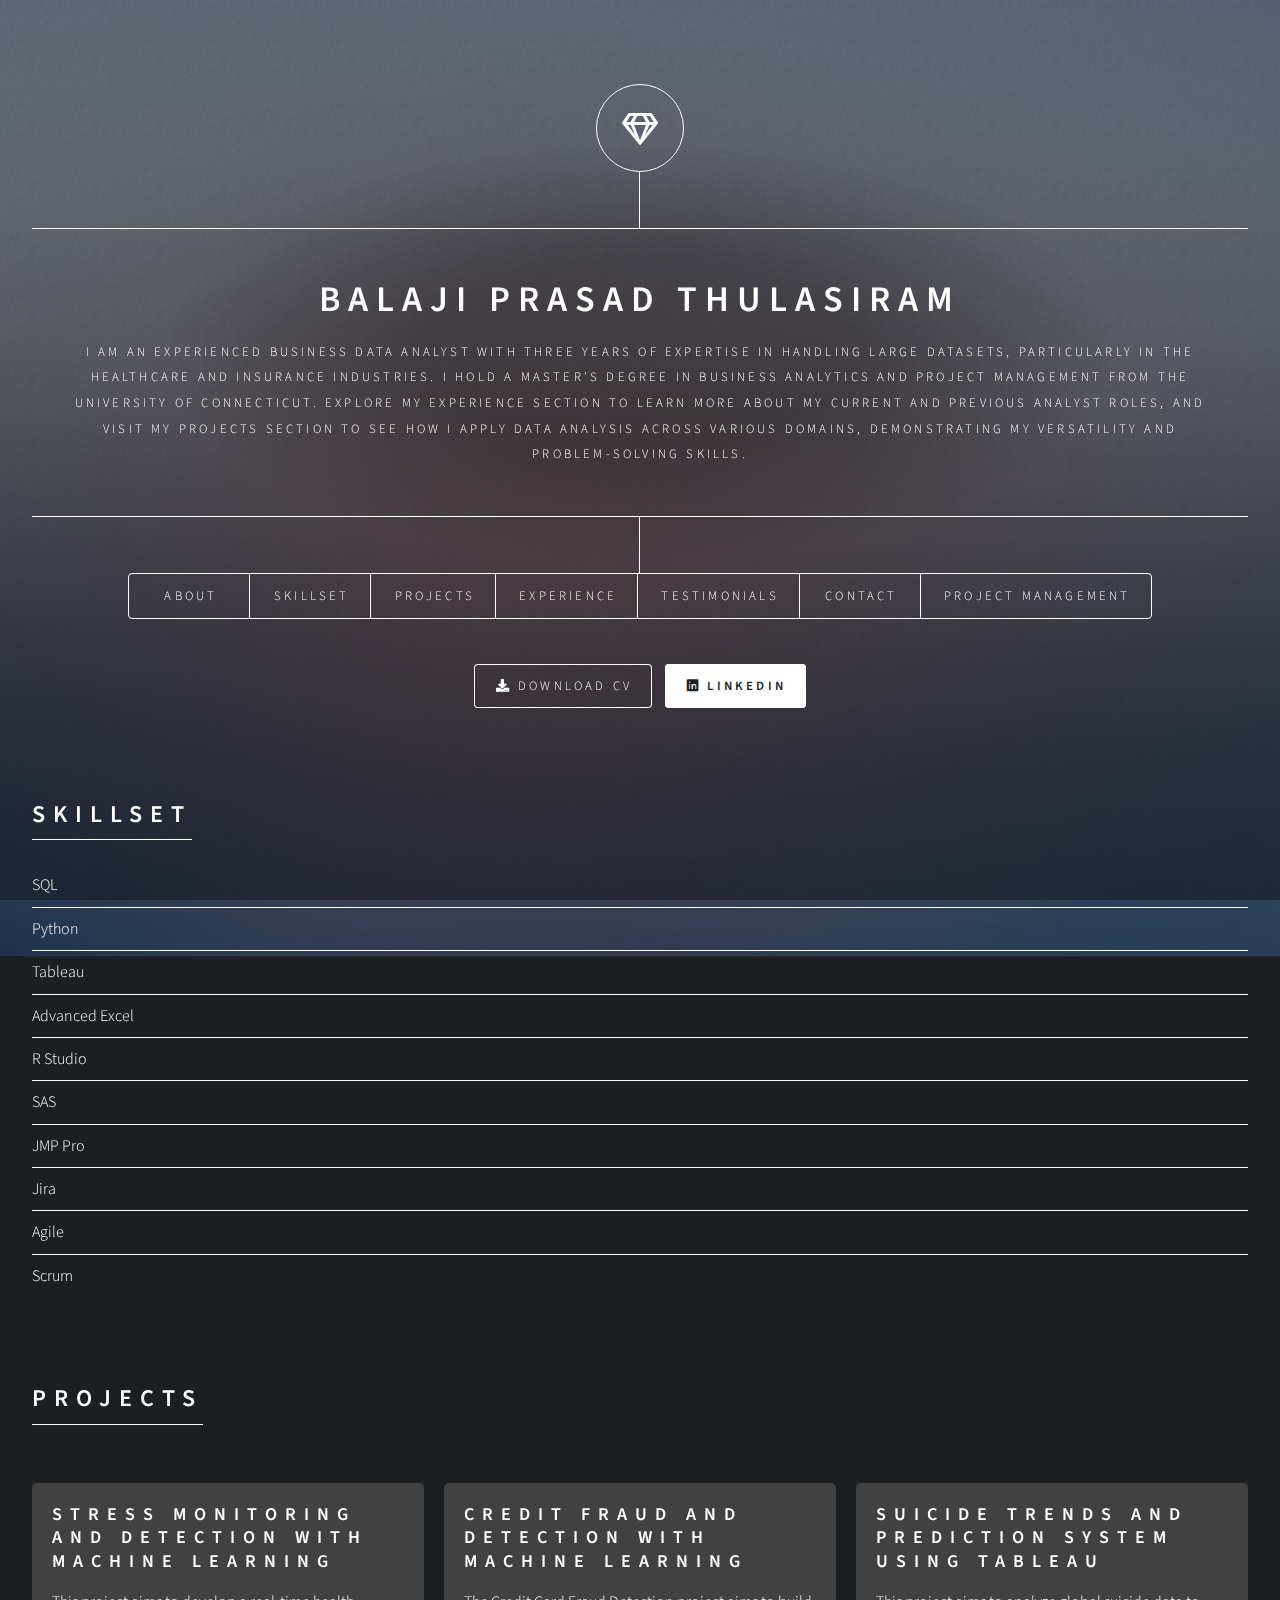
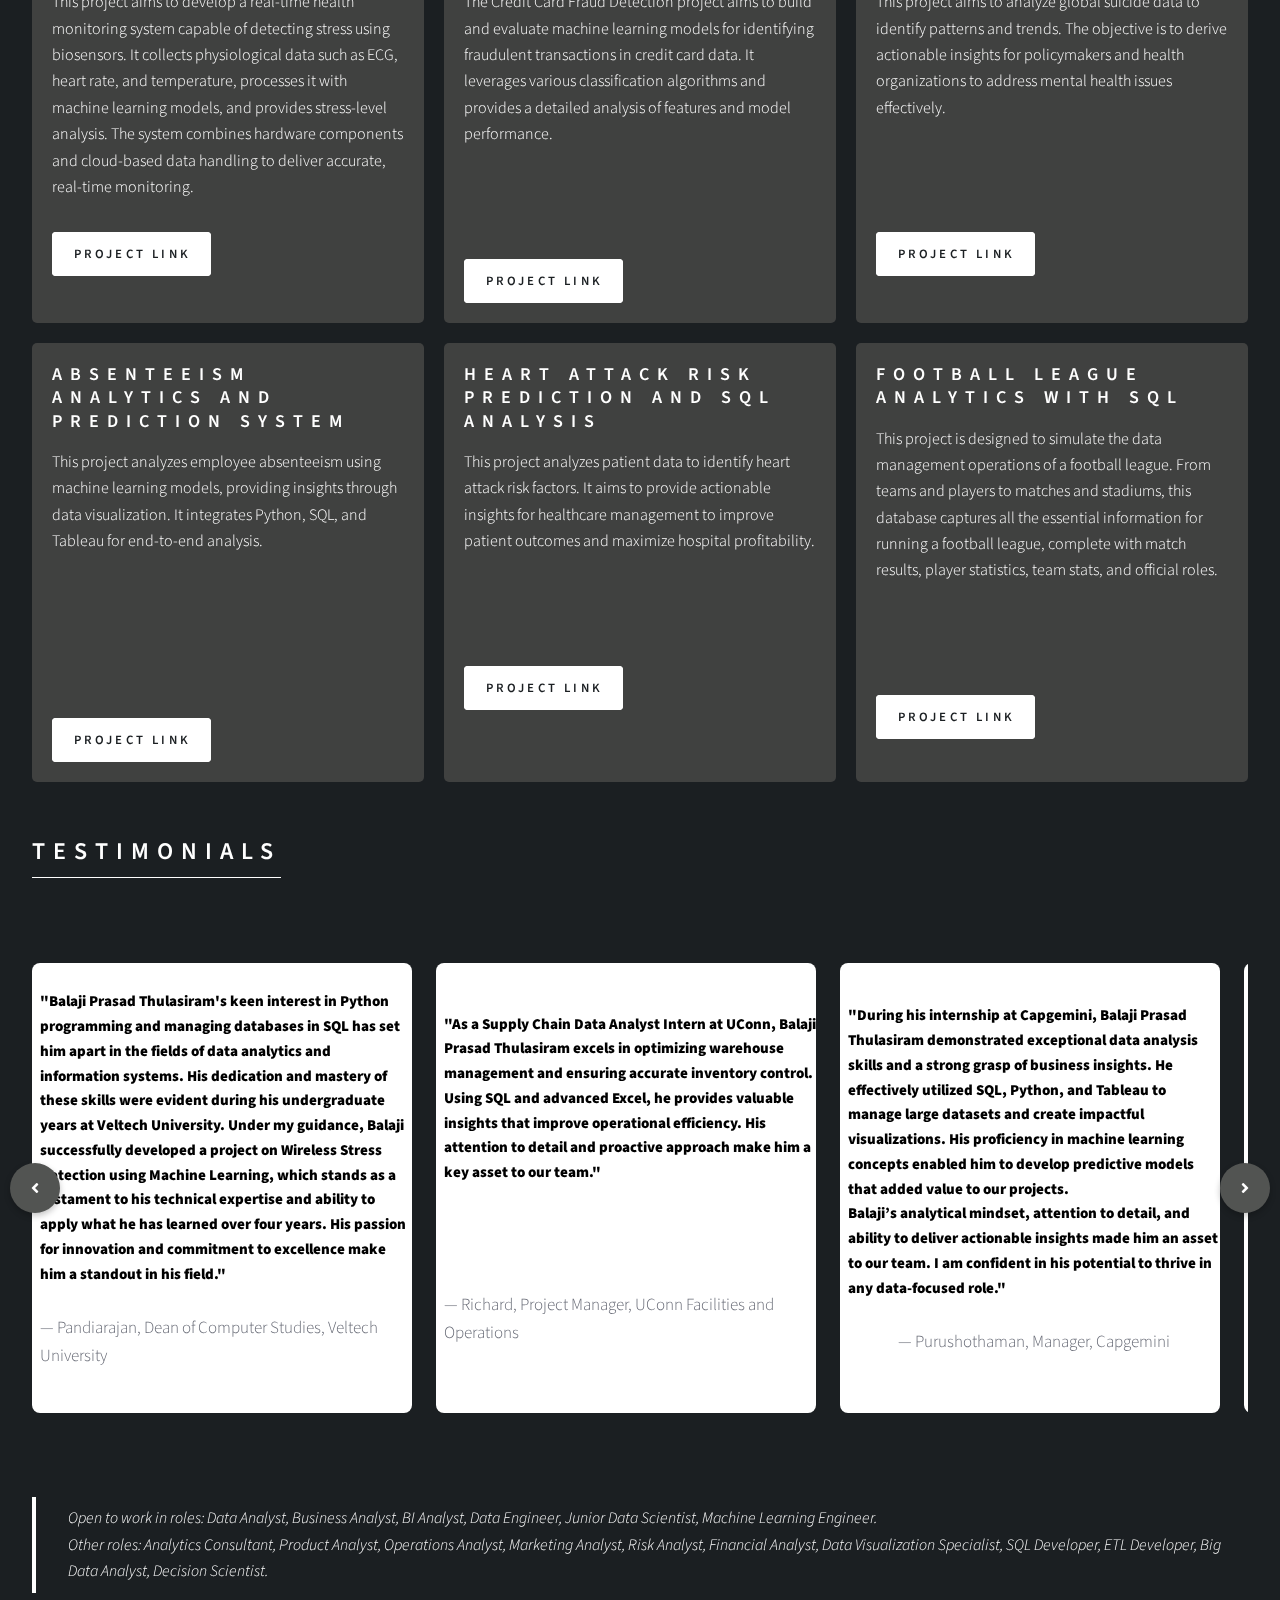
<file: index.html>
<!DOCTYPE HTML>
<html>
	<head>
		<title>Balaji's Portfolio</title>
		<meta charset="utf-8" />
		<meta name="viewport" content="width=device-width, initial-scale=1, user-scalable=no" />
		<link rel="stylesheet" href="assets/css/main.css" />
		<noscript><link rel="stylesheet" href="assets/css/noscript.css" /></noscript>
	</head>
	<body class="is-preload">

		<!-- Wrapper -->
			<div id="wrapper">

				<!-- Header -->
					<header id="header" style="margin-top: 36px">
						<div class="logo">
							<span class="icon fa-gem"></span>
						</div>
						<div class="content">
							<div class="inner">
								<h1>BALAJI PRASAD THULASIRAM</h1>
								<p>I am an experienced Business Data Analyst with three years of expertise in handling large datasets, particularly in the healthcare and insurance industries. I hold a Master’s degree in Business Analytics and Project Management from the University of Connecticut. Explore my experience section to learn more about my current and previous analyst roles, and visit my projects section to see how I apply data analysis across various domains, demonstrating my versatility and problem-solving skills.</p>
							</div>
						</div>
						<nav>
							<ul>
								<li><a href="#about">About</a></li>
								<li><a href="#skills">SkillSet</a></li>
								<li><a href="#projects">Projects</a></li>
								<li><a href="#experience">Experience</a></li>
								<li><a href="#test">Testimonials</a></li>
								<li><a href="#contact">Contact</a></li>
								<li><a href="#project">Project Management</a></li>
								<!-- <li><a href="#elements">Elements</a></li> -->
							</ul>
						</nav>
					</header>
					
					<div style=" margin-top: 45px "><a href="https://drive.google.com/file/d/1ej8H-9CSXWJ3MxRQ_sPvBMogo6DPfWIt/view?usp=sharing" class="button  icon solid fa-download" style="margin-right: 10px">Download CV</a>
					
					<a href="https://www.linkedin.com/in/balaji-prasad-043b89217/" class="button primary  solid icon brands fa-linkedin" >Linkedin</a></div>

				<!-- Main -->
					<div style="width: 100%; margin-top: 45px" id="main">
	
						<!-- Intro -->
<article id="about">
								<h2 class="major">About</h2>
								
            <img src=
"images/about.jpg"
                alt="Balaji Prasad" width="180px" height="250px">
        <p style="text-align: justify"> I am Balaji Prasad T, a Business Analytics and Project Management graduate student from the University of Connecticut. I am currently working on two exciting projects: the first involves creating an optimized stock portfolio using Modern Portfolio Theory (MPT) and Monte Carlo simulation, and the second is a capstone project in collaboration with PepsiCo, focusing on enhancing their R&D operations through advanced analytics.
 <br><br>In addition to my technical expertise, I am an accomplished writer, having worked with leading film directors in the Indian film industry on major screenplay projects.
        </p></article>

						
							<article id="experience">
								<h2 class="major">Experience</h2>
								<p><b>Supply Chain Data Analyst Intern<br>
UConn (Client: Mattern), Storrs, Connecticut | May 2024 – Present</b><br>
In this role, I oversaw the management and optimization of large-scale renovation datasets containing over half a million records. Using SQL, I implemented rigorous data cleaning and normalization techniques to enhance data reliability and consistency. I spearheaded cost optimization initiatives, resulting in a 10% reduction in project expenditures by refining procurement and inventory processes. Additionally, I automated ETL workflows, reducing manual effort by 40%, and designed dynamic Tableau dashboards to provide actionable insights on supplier performance, improving operational efficiency.
 <br><br>
<b>Business Analyst Consultant<br>
Apollo Healthcare,Hyderabad,India | March 2021 – July 2023</b><br>
At Apollo Healthcare, I optimized SQL queries to analyze patient admissions, treatment outcomes, and insurance claims, enabling data-driven decision-making. I worked on EHR integration while ensuring FHIR, HL7, and HIPAA compliance and developed claims analytics strategies to streamline reimbursements. Using Power BI, I built dashboards for real-time insights into patient flow and ER operations, improving efficiency. Additionally, I applied machine learning in Python to predict chronic disease risks, supporting preventive care. Working in an Agile environment, I enhanced data pipelines and visualization tools, driving continuous improvements in healthcare analytics.
</p>
							</article>

						<!-- Contact -->
							<article id="contact">
								<h2 class="major">Contact</h2>
								<p><b>Name:</b><br>Balaji Prasad Thulasiram<br><br><b>Phone Number:</b><br>+1 9597594899<br><br><b>Email:</b><br>balajiprasadthulasiram@gmail.com<br><br><b>Work-email:</b><br>Balaji_prasad.thulasiram@uconn.edu</p>
								<ul class="icons">
									<li><a href="https://github.com/BalajiPrasadThulasiram" class="icon brands fa-github"><span class="label">GitHub</span></a></li>
									<li><a href="https://www.linkedin.com/in/balaji-prasad-043b89217/" class="icon brands fa-linkedin"><span class="label">Linkedin</span></a></li>
								</ul>
							</article>


					          <article id="project">
								<h2 class="major">Project Management</h2>
							  <h3>Certifications</h3>
								<p>Agile Project Management Certification</p>
								<a href="https://www.credly.com/badges/42cd06cf-3bc7-402c-91b2-eb85fdd2a6d0/public_url" class="button primary solid " style="margin-right: 10px">Certificate Link</a><br><br>
							  <p>GenAI Overview for Project Managers Certification</p>
								<a href="https://www.credly.com/badges/d20e855a-df13-4101-88d0-182aa2e728bb/public_url" class="button primary solid " style="margin-right: 10px">Certificate Link</a><br><br>
							  <p>Predictive Project Management Certification</p>
								<a href="https://www.credly.com/badges/c8c8538b-29f4-4d63-bda6-ebf126f9e2bb/public_url" class="button primary solid " style="margin-right: 10px">Certificate Link</a><br><br>
							  <p>Professional Jira Certification</p>
								<a href="https://drive.google.com/file/d/1VU7SjO7fma_jBQvJUBPaiB3dRv9sXyrp/view?usp=sharing" class="button primary solid " style="margin-right: 10px">Certificate Link</a><br><br>
							</article>

						<!-- Elements -->
							<article id="elements">
								<h2 class="major">Elements</h2>

								<section>
									<h3 class="major">Text</h3>
									<p>This is <b>bold</b> and this is <strong>strong</strong>. This is <i>italic</i> and this is <em>emphasized</em>.
									This is <sup>superscript</sup> text and this is <sub>subscript</sub> text.
									This is <u>underlined</u> and this is code: <code>for (;;) { ... }</code>. Finally, <a href="#">this is a link</a>.</p>
									<hr />
									<h2>Heading Level 2</h2>
									<h3>Heading Level 3</h3>
									<h4>Heading Level 4</h4>
									<h5>Heading Level 5</h5>
									<h6>Heading Level 6</h6>
									<hr />
									<h4>Blockquote</h4>
									<blockquote>Fringilla nisl. Donec accumsan interdum nisi, quis tincidunt felis sagittis eget tempus euismod. Vestibulum ante ipsum primis in faucibus vestibulum. Blandit adipiscing eu felis iaculis volutpat ac adipiscing accumsan faucibus. Vestibulum ante ipsum primis in faucibus lorem ipsum dolor sit amet nullam adipiscing eu felis.</blockquote>
									<h4>Preformatted</h4>
									<pre><code>i = 0;

while (!deck.isInOrder()) {
    print 'Iteration ' + i;
    deck.shuffle();
    i++;
}

print 'It took ' + i + ' iterations to sort the deck.';</code></pre>
								</section>

								<section>
									<h3 class="major">Lists</h3>

									<h4>Unordered</h4>
									<ul>
										<li>Dolor pulvinar etiam.</li>
										<li>Sagittis adipiscing.</li>
										<li>Felis enim feugiat.</li>
									</ul>

									<h4>Alternate</h4>
									<ul class="alt">
										<li>Dolor pulvinar etiam.</li>
										<li>Sagittis adipiscing.</li>
										<li>Felis enim feugiat.</li>
									</ul>

									<h4>Ordered</h4>
									<ol>
										<li>Dolor pulvinar etiam.</li>
										<li>Etiam vel felis viverra.</li>
										<li>Felis enim feugiat.</li>
										<li>Dolor pulvinar etiam.</li>
										<li>Etiam vel felis lorem.</li>
										<li>Felis enim et feugiat.</li>
									</ol>
									<h4>Icons</h4>
									<ul class="icons">
										<li><a href="#" class="icon brands fa-twitter"><span class="label">Twitter</span></a></li>
										<li><a href="#" class="icon brands fa-facebook-f"><span class="label">Facebook</span></a></li>
										<li><a href="#" class="icon brands fa-instagram"><span class="label">Instagram</span></a></li>
										<li><a href="#" class="icon brands fa-github"><span class="label">Github</span></a></li>
									</ul>

									<h4>Actions</h4>
									<ul class="actions">
										<li><a href="#" class="button primary">Default</a></li>
										<li><a href="#" class="button">Default</a></li>
									</ul>
									<ul class="actions stacked">
										<li><a href="#" class="button primary">Default</a></li>
										<li><a href="#" class="button">Default</a></li>
									</ul>
								</section>

								<section>
									<h3 class="major">Table</h3>
									<h4>Default</h4>
									<div class="table-wrapper">
										<table>
											<thead>
												<tr>
													<th>Name</th>
													<th>Description</th>
													<th>Price</th>
												</tr>
											</thead>
											<tbody>
												<tr>
													<td>Item One</td>
													<td>Ante turpis integer aliquet porttitor.</td>
													<td>29.99</td>
												</tr>
												<tr>
													<td>Item Two</td>
													<td>Vis ac commodo adipiscing arcu aliquet.</td>
													<td>19.99</td>
												</tr>
												<tr>
													<td>Item Three</td>
													<td> Morbi faucibus arcu accumsan lorem.</td>
													<td>29.99</td>
												</tr>
												<tr>
													<td>Item Four</td>
													<td>Vitae integer tempus condimentum.</td>
													<td>19.99</td>
												</tr>
												<tr>
													<td>Item Five</td>
													<td>Ante turpis integer aliquet porttitor.</td>
													<td>29.99</td>
												</tr>
											</tbody>
											<tfoot>
												<tr>
													<td colspan="2"></td>
													<td>100.00</td>
												</tr>
											</tfoot>
										</table>
									</div>

									<h4>Alternate</h4>
									<div class="table-wrapper">
										<table class="alt">
											<thead>
												<tr>
													<th>Name</th>
													<th>Description</th>
													<th>Price</th>
												</tr>
											</thead>
											<tbody>
												<tr>
													<td>Item One</td>
													<td>Ante turpis integer aliquet porttitor.</td>
													<td>29.99</td>
												</tr>
												<tr>
													<td>Item Two</td>
													<td>Vis ac commodo adipiscing arcu aliquet.</td>
													<td>19.99</td>
												</tr>
												<tr>
													<td>Item Three</td>
													<td> Morbi faucibus arcu accumsan lorem.</td>
													<td>29.99</td>
												</tr>
												<tr>
													<td>Item Four</td>
													<td>Vitae integer tempus condimentum.</td>
													<td>19.99</td>
												</tr>
												<tr>
													<td>Item Five</td>
													<td>Ante turpis integer aliquet porttitor.</td>
													<td>29.99</td>
												</tr>
											</tbody>
											<tfoot>
												<tr>
													<td colspan="2"></td>
													<td>100.00</td>
												</tr>
											</tfoot>
										</table>
									</div>
								</section>

								<section>
									<h3 class="major">Buttons</h3>
									<ul class="actions">
										<li><a href="#" class="button primary">Primary</a></li>
										<li><a href="#" class="button">Default</a></li>
									</ul>
									<ul class="actions">
										<li><a href="#" class="button">Default</a></li>
										<li><a href="#" class="button small">Small</a></li>
									</ul>
									<ul class="actions">
										<li><a href="#" class="button primary icon solid fa-download">Icon</a></li>
										<li><a href="#" class="button icon solid fa-download">Icon</a></li>
									</ul>
									<ul class="actions">
										<li><span class="button primary disabled">Disabled</span></li>
										<li><span class="button disabled">Disabled</span></li>
									</ul>
								</section>

								<section>
									<h3 class="major">Form</h3>
									<form method="post" action="#">
										<div class="fields">
											<div class="field half">
												<label for="demo-name">Name</label>
												<input type="text" name="demo-name" id="demo-name" value="" placeholder="Jane Doe" />
											</div>
											<div class="field half">
												<label for="demo-email">Email</label>
												<input type="email" name="demo-email" id="demo-email" value="" placeholder="jane@untitled.tld" />
											</div>
											<div class="field">
												<label for="demo-category">Category</label>
												<select name="demo-category" id="demo-category">
													<option value="">-</option>
													<option value="1">Manufacturing</option>
													<option value="1">Shipping</option>
													<option value="1">Administration</option>
													<option value="1">Human Resources</option>
												</select>
											</div>
											<div class="field half">
												<input type="radio" id="demo-priority-low" name="demo-priority" checked>
												<label for="demo-priority-low">Low</label>
											</div>
											<div class="field half">
												<input type="radio" id="demo-priority-high" name="demo-priority">
												<label for="demo-priority-high">High</label>
											</div>
											<div class="field half">
												<input type="checkbox" id="demo-copy" name="demo-copy">
												<label for="demo-copy">Email me a copy</label>
											</div>
											<div class="field half">
												<input type="checkbox" id="demo-human" name="demo-human" checked>
												<label for="demo-human">Not a robot</label>
											</div>
											<div class="field">
												<label for="demo-message">Message</label>
												<textarea name="demo-message" id="demo-message" placeholder="Enter your message" rows="6"></textarea>
											</div>
										</div>
										<ul class="actions">
											<li><input type="submit" value="Send Message" class="primary" /></li>
											<li><input type="reset" value="Reset" /></li>
										</ul>
									</form>
								</section>

							</article>

					</div>
					<div style="margin-top: 90px">
							<article id="skills">
								<h2 class="major">SkillSet</h2>
									<ul class="alt">
										<li>SQL</li>
										<li>Python</li>
										<li>Tableau</li>
										<li>Advanced Excel</li>
										<li>R Studio</li>
										<li>SAS</li>
										<li>JMP Pro</li>
										<li>Jira</li>
										<li>Agile</li>
										<li>Scrum</li>
									</ul>
								
							</article><br><br>
							<article id="projects">
								<h2 class="major">Projects</h2><br>
							<div class="car-container">
								<div class="car">
									<h1 style="font-size: 18px;">Stress monitoring and Detection with Machine Learning</h1>
									<p>
										This project aims to develop a real-time health monitoring system capable of detecting stress using biosensors. It collects physiological data such as ECG, heart rate, and temperature, processes it with machine learning models, and provides stress-level analysis. The system combines hardware components and cloud-based data handling to deliver accurate, real-time monitoring.
									</p>
									<a href="https://github.com/BalajiPrasadThulasiram/-Wireless-Stress-Detection-and-Health-Monitoring-Using-Python-and-Machine-learing" class="button primary solid " style="margin-right: 10px">Project Link</a>
								</div>
								<div class="car">
									<h1 style="font-size: 18px;">Credit Fraud and Detection with Machine Learning</h1>
									<p>
										The Credit Card Fraud Detection project aims to build and evaluate machine learning models for identifying fraudulent transactions in credit card data. It leverages various classification algorithms and provides a detailed analysis of features and model performance.
 
									</p><br><br><br>
									<a href="https://github.com/BalajiPrasadThulasiram/-Credit-Card-Fraud-Detection-and-Analysis-Using-Machine-Learning" class="button primary solid " style="margin-right: 10px;">Project Link</a>
								</div>
								<div class="car">
									<h1 style="font-size: 18px;">Suicide Trends and Prediction System using Tableau</h1>
									<p>
										This project aims to analyze global suicide data to identify patterns and trends. The objective is to derive actionable insights for policymakers and health organizations to address mental health issues effectively.
									</p><br><br><br>
									<a href="https://github.com/BalajiPrasadThulasiram/-Suicide-Rate-Analysis-and-Prediction-Using-Tableau" class="button primary solid" style="margin-right: 10px">Project Link</a>
								</div>
								<div class="car">
									<h1 style="font-size: 18px;">Absenteeism Analytics and Prediction System</h1>
									<p>
										This project analyzes employee absenteeism using machine learning models, providing insights through data visualization. It integrates Python, SQL, and Tableau for end-to-end analysis.
									</p><br><br><br><br><br>
									<a href="https://github.com/BalajiPrasadThulasiram/Absenteeism-Analysis-and-Prediction-Using-Machine-Learning" class="button primary solid " style="margin-right: 10px">Project Link</a>
								</div>
								<div class="car">
									<h1 style="font-size: 18px;">Heart Attack Risk Prediction and SQL Analysis</h1>
									<p>
										This project analyzes patient data to identify heart attack risk factors. It aims to provide actionable insights for healthcare management to improve patient outcomes and maximize hospital profitability.
									</p><br><br><br>
									<a href="https://github.com/BalajiPrasadThulasiram/-Heart-Attack-Risk-Analysis-and-Prediction-Using-SQL-and-Python-" class="button primary solid " style="margin-right: 10px">Project Link</a>
								</div>
								<div class="car">
									<h1 style="font-size: 18px;">Football League Analytics with SQL</h1>
									<p>
										This project is designed to simulate the data management operations of a football league. From teams and players to matches and stadiums, this database captures all the essential information for running a football league, complete with match results, player statistics, team stats, and official roles.
 
									</p><br><br><br>
									<a href="https://github.com/BalajiPrasadThulasiram/Football-League-management" class="button primary solid " style="margin-right: 10px">Project Link</a>
								</div>
							</div></article><br><br>
							<article id="test">
								<h2 class="major">Testimonials</h2><br><br>
								<div class="wrapper" >
									<i id="left" class="fa-solid  fas fa-angle-left"></i>
									<ul class="carousel">
										<li class="card">
											<span style="font-size: 15px; color: black; font-weight: 900;">"Balaji Prasad Thulasiram's keen interest in Python programming and managing databases in SQL has set him apart in the fields of data analytics and information systems. His dedication and mastery of these skills were evident during his undergraduate years at Veltech University. Under my guidance, Balaji successfully developed a project on Wireless Stress Detection using Machine Learning, which stands as a testament to his technical expertise and ability to apply what he has learned over four years. His passion for innovation and commitment to excellence make him a standout in his field."</span>
											<br><span style="font-size: 17px;">— Pandiarajan, Dean of Computer Studies, Veltech University</span>
										</li>
										<li class="card">
											<span style="font-size: 15px; color: black; font-weight: 900;">"As a Supply Chain Data Analyst Intern at UConn, Balaji Prasad Thulasiram excels in optimizing warehouse management and ensuring accurate inventory control. Using SQL and advanced Excel, he provides valuable insights that improve operational efficiency. His attention to detail and proactive approach make him a key asset to our team."</span>
											<br><br><br><br><span style="font-size: 17px;">— Richard, Project Manager, UConn Facilities and Operations</span>
										</li>
										<li class="card">
											<span style="font-size: 15px; color: black; font-weight: 900;">"During his internship at Capgemini, Balaji Prasad Thulasiram demonstrated exceptional data analysis skills and a strong grasp of business insights. He effectively utilized SQL, Python, and Tableau to manage large datasets and create impactful visualizations. His proficiency in machine learning concepts enabled him to develop predictive models that added value to our projects.
 
												<br>Balaji’s analytical mindset, attention to detail, and ability to deliver actionable insights made him an asset to our team. I am confident in his potential to thrive in any data-focused role."</span>
											<br><span style="font-size: 17px;">— Purushothaman, Manager, Capgemini</span>
										</li>
										<li class="card">
											<span style="font-size: 15px; color: black; font-weight: 900;">"I had the opportunity to collaborate with Balaji Prasad Thulasiram on his Absenteeism Analytics and Prediction project, and I was thoroughly impressed by his skills and work ethic. He has a solid grasp of SQL, Python, and machine learning, which he used to build predictive models that offered meaningful insights into absenteeism patterns.
 
												<br>Balaji is a dedicated and proactive team player who consistently delivers high-quality work. It was a pleasure working with him, and I’m confident he will excel in any data-focused role."</span>

											<br><span style="font-size: 17px;">— Akshay Raj Pallerla, Senior Data Engineer, TikTok</span>
										</li>
										<li class="card">
											<span style="font-size: 15px; color: black; font-weight: 900;">"I worked with Balaji Prasad Thulasiram on a freelance project for my research on insurance crimes in the USA. He delivered an excellent data cleaning and wrangling solution using SQL and ETL tools, which greatly enhanced the quality of my data. His technical expertise, professionalism, and timely delivery were impressive."</span>
											<br><br><br><br><span style="font-size: 17px;">— Infant Prashanth Raj, Big Data Engineer, Travelers</span>
										</li>
									</ul>
									<i id="right" class="fa-solid fas fa-angle-right"></i>
								</div>
							
								
							</article><br><br>

							<blockquote>Open to work in roles: Data Analyst, Business Analyst, BI Analyst, Data Engineer, Junior Data Scientist, Machine Learning Engineer.
								<br>Other roles: Analytics Consultant, Product Analyst, Operations Analyst, Marketing Analyst, Risk Analyst, Financial Analyst, Data Visualization Specialist, SQL Developer, ETL Developer, Big Data Analyst, Decision Scientist.</blockquote>
     </div>
	 
	 
	 
			</div>
			

		<!-- BG -->
			<div id="bg"></div>

		<!-- Scripts -->
			<script src="assets/js/jquery.min.js"></script>
			<script src="assets/js/browser.min.js"></script>
			<script src="assets/js/breakpoints.min.js"></script>
			<script src="assets/js/util.js"></script>
			<script src="assets/js/main.js"></script>

	</body>
</html>
</file>
<file: assets/css/noscript.css>
/*
	Dimension by HTML5 UP
	html5up.net | @ajlkn
	Free for personal and commercial use under the CCA 3.0 license (html5up.net/license)
*/

/* BG */

	body.is-preload #bg:before {
		background-color: transparent;
	}

/* Header */

	body.is-preload #header {
		-moz-filter: none;
		-webkit-filter: none;
		-ms-filter: none;
		filter: none;
	}

		body.is-preload #header > * {
			opacity: 1;
		}

		body.is-preload #header .content .inner {
			max-height: none;
			padding: 3rem 2rem;
			opacity: 1;
		}

/* Main */

	#main article {
		opacity: 1;
		margin: 4rem 0 0 0;
	}
</file>
<file: assets/css/main.css>
@import url(fontawesome-all.min.css);
@import url("https://fonts.googleapis.com/css?family=Source+Sans+Pro:300italic,600italic,300,600");

/*
	Dimension by HTML5 UP
	html5up.net | @ajlkn
	Free for personal and commercial use under the CCA 3.0 license (html5up.net/license)
*/

html, body, div, span, applet, object,
iframe, h1, h2, h3, h4, h5, h6, p, blockquote,
pre, a, abbr, acronym, address, big, cite,
code, del, dfn, em, img, ins, kbd, q, s, samp,
small, strike, strong, sub, sup, tt, var, b,
u, i, center, dl, dt, dd, ol, ul, li, fieldset,
form, label, legend, table, caption, tbody,
tfoot, thead, tr, th, td, article, aside,
canvas, details, embed, figure, figcaption,
footer, header, hgroup, menu, nav, output, ruby,
section, summary, time, mark, audio, video {
	margin: 0;
	padding: 0;
	border: 0;
	font-size: 100%;
	font: inherit;
	vertical-align: baseline;}

article, aside, details, figcaption, figure,
footer, header, hgroup, menu, nav, section {
	display: block;}

body {
	line-height: 1;
}

ol, ul {
	list-style: none;
}

blockquote, q {
	quotes: none;
}

	blockquote:before, blockquote:after, q:before, q:after {
		content: '';
		content: none;
	}

table {
	border-collapse: collapse;
	border-spacing: 0;
}

body {
	-webkit-text-size-adjust: none;
}

mark {
	background-color: transparent;
	color: inherit;
}

input::-moz-focus-inner {
	border: 0;
	padding: 0;
}

input, select, textarea {
	-moz-appearance: none;
	-webkit-appearance: none;
	-ms-appearance: none;
	appearance: none;
}

/* Basic */

	@-ms-viewport {
		width: device-width;
	}

	@media screen and (max-width: 480px) {

		html, body {
			min-width: 320px;
		}

	}

	html {
		box-sizing: border-box;
	}

	*, *:before, *:after {
		box-sizing: inherit;
	}

	body {
		background: #1b1f22;
	}

		body.is-preload *, body.is-preload *:before, body.is-preload *:after {
			-moz-animation: none !important;
			-webkit-animation: none !important;
			-ms-animation: none !important;
			animation: none !important;
			-moz-transition: none !important;
			-webkit-transition: none !important;
			-ms-transition: none !important;
			transition: none !important;
		}

/* Type */

	html {
		font-size: 16pt;
	}

		@media screen and (max-width: 1680px) {

			html {
				font-size: 12pt;
			}

		}

		@media screen and (max-width: 736px) {

			html {
				font-size: 11pt;
			}

		}

		@media screen and (max-width: 360px) {

			html {
				font-size: 10pt;
			}

		}

	body, input, select, textarea {
		color: #ffffff;
		font-family: "Source Sans Pro", sans-serif;
		font-weight: 300;
		font-size: 1rem;
		line-height: 1.65;
	}

	a {
		-moz-transition: color 0.2s ease-in-out, background-color 0.2s ease-in-out, border-bottom-color 0.2s ease-in-out;
		-webkit-transition: color 0.2s ease-in-out, background-color 0.2s ease-in-out, border-bottom-color 0.2s ease-in-out;
		-ms-transition: color 0.2s ease-in-out, background-color 0.2s ease-in-out, border-bottom-color 0.2s ease-in-out;
		transition: color 0.2s ease-in-out, background-color 0.2s ease-in-out, border-bottom-color 0.2s ease-in-out;
		border-bottom: dotted 1px rgba(255, 255, 255, 0.5);
		text-decoration: none;
		color: inherit;
	}

		a:hover {
			border-bottom-color: transparent;
		}

	strong, b {
		color: #ffffff;
		font-weight: 600;
	}

	em, i {
		font-style: italic;
	}

	p {
		margin: 0 0 2rem 0;
	}

	h1, h2, h3, h4, h5, h6 {
		color: #ffffff;
		font-weight: 600;
		line-height: 1.5;
		margin: 0 0 1rem 0;
		text-transform: uppercase;
		letter-spacing: 0.2rem;
	}

		h1 a, h2 a, h3 a, h4 a, h5 a, h6 a {
			color: inherit;
			text-decoration: none;
		}

		h1.major, h2.major, h3.major, h4.major, h5.major, h6.major {
			border-bottom: solid 1px #ffffff;
			width: -moz-max-content;
			width: -webkit-max-content;
			width: -ms-max-content;
			width: max-content;
			padding-bottom: 0.5rem;
			margin: 0 0 2rem 0;
		}

	h1 {
		font-size: 2.25rem;
		line-height: 1.3;
		letter-spacing: 0.5rem;
	}

	h2 {
		font-size: 1.5rem;
		line-height: 1.4;
		letter-spacing: 0.5rem;
	}

	h3 {
		font-size: 1rem;
	}

	h4 {
		font-size: 0.8rem;
	}

	h5 {
		font-size: 0.7rem;
	}

	h6 {
		font-size: 0.6rem;
	}

	@media screen and (max-width: 736px) {

		h1 {
			font-size: 1.75rem;
			line-height: 1.4;
		}

		h2 {
			font-size: 1.25em;
			line-height: 1.5;
		}

	}

	sub {
		font-size: 0.8rem;
		position: relative;
		top: 0.5rem;
	}

	sup {
		font-size: 0.8rem;
		position: relative;
		top: -0.5rem;
	}

	blockquote {
		border-left: solid 4px #ffffff;
		font-style: italic;
		margin: 0 0 2rem 0;
		padding: 0.5rem 0 0.5rem 2rem;
	}

	code {
		background: rgba(255, 255, 255, 0.075);
		border-radius: 4px;
		font-family: "Courier New", monospace;
		font-size: 0.9rem;
		margin: 0 0.25rem;
		padding: 0.25rem 0.65rem;
	}

	pre {
		-webkit-overflow-scrolling: touch;
		font-family: "Courier New", monospace;
		font-size: 0.9rem;
		margin: 0 0 2rem 0;
	}

		pre code {
			display: block;
			line-height: 1.75;
			padding: 1rem 1.5rem;
			overflow-x: auto;
		}

	hr {
		border: 0;
		border-bottom: solid 1px #ffffff;
		margin: 2.75rem 0;
	}

	.align-left {
		text-align: left;
	}

	.align-center {
		text-align: center;
	}

	.align-right {
		text-align: right;
	}

/* Form */

	form {
		margin: 0 0 2rem 0;
	}

		form > :last-child {
			margin-bottom: 0;
		}

		form > .fields {
			display: -moz-flex;
			display: -webkit-flex;
			display: -ms-flex;
			display: flex;
			-moz-flex-wrap: wrap;
			-webkit-flex-wrap: wrap;
			-ms-flex-wrap: wrap;
			flex-wrap: wrap;
			width: calc(100% + 3rem);
			margin: -1.5rem 0 2rem -1.5rem;
		}

			form > .fields > .field {
				-moz-flex-grow: 0;
				-webkit-flex-grow: 0;
				-ms-flex-grow: 0;
				flex-grow: 0;
				-moz-flex-shrink: 0;
				-webkit-flex-shrink: 0;
				-ms-flex-shrink: 0;
				flex-shrink: 0;
				padding: 1.5rem 0 0 1.5rem;
				width: calc(100% - 1.5rem);
			}

				form > .fields > .field.half {
					width: calc(50% - 0.75rem);
				}

				form > .fields > .field.third {
					width: calc(100%/3 - 0.5rem);
				}

				form > .fields > .field.quarter {
					width: calc(25% - 0.375rem);
				}

		@media screen and (max-width: 480px) {

			form > .fields {
				width: calc(100% + 3rem);
				margin: -1.5rem 0 2rem -1.5rem;
			}

				form > .fields > .field {
					padding: 1.5rem 0 0 1.5rem;
					width: calc(100% - 1.5rem);
				}

					form > .fields > .field.half {
						width: calc(100% - 1.5rem);
					}

					form > .fields > .field.third {
						width: calc(100% - 1.5rem);
					}

					form > .fields > .field.quarter {
						width: calc(100% - 1.5rem);
					}

		}

	label {
		color: #ffffff;
		display: block;
		font-size: 0.8rem;
		font-weight: 300;
		letter-spacing: 0.2rem;
		line-height: 1.5;
		margin: 0 0 1rem 0;
		text-transform: uppercase;
	}

	input[type="text"],
	input[type="password"],
	input[type="email"],
	input[type="tel"],
	select,
	textarea {
		-moz-appearance: none;
		-webkit-appearance: none;
		-ms-appearance: none;
		appearance: none;
		-moz-transition: border-color 0.2s ease-in-out, box-shadow 0.2s ease-in-out, background-color 0.2s ease-in-out;
		-webkit-transition: border-color 0.2s ease-in-out, box-shadow 0.2s ease-in-out, background-color 0.2s ease-in-out;
		-ms-transition: border-color 0.2s ease-in-out, box-shadow 0.2s ease-in-out, background-color 0.2s ease-in-out;
		transition: border-color 0.2s ease-in-out, box-shadow 0.2s ease-in-out, background-color 0.2s ease-in-out;
		background-color: transparent;
		border-radius: 4px;
		border: solid 1px #ffffff;
		color: inherit;
		display: block;
		outline: 0;
		padding: 0 1rem;
		text-decoration: none;
		width: 100%;
	}

		input[type="text"]:invalid,
		input[type="password"]:invalid,
		input[type="email"]:invalid,
		input[type="tel"]:invalid,
		select:invalid,
		textarea:invalid {
			box-shadow: none;
		}

		input[type="text"]:focus,
		input[type="password"]:focus,
		input[type="email"]:focus,
		input[type="tel"]:focus,
		select:focus,
		textarea:focus {
			background: rgba(255, 255, 255, 0.075);
			border-color: #ffffff;
			box-shadow: 0 0 0 1px #ffffff;
		}

	select {
		background-image: url("data:image/svg+xml;charset=utf8,%3Csvg xmlns='http://www.w3.org/2000/svg' width='40' height='40' preserveAspectRatio='none' viewBox='0 0 40 40'%3E%3Cpath d='M9.4,12.3l10.4,10.4l10.4-10.4c0.2-0.2,0.5-0.4,0.9-0.4c0.3,0,0.6,0.1,0.9,0.4l3.3,3.3c0.2,0.2,0.4,0.5,0.4,0.9 c0,0.4-0.1,0.6-0.4,0.9L20.7,31.9c-0.2,0.2-0.5,0.4-0.9,0.4c-0.3,0-0.6-0.1-0.9-0.4L4.3,17.3c-0.2-0.2-0.4-0.5-0.4-0.9 c0-0.4,0.1-0.6,0.4-0.9l3.3-3.3c0.2-0.2,0.5-0.4,0.9-0.4S9.1,12.1,9.4,12.3z' fill='%23ffffff' /%3E%3C/svg%3E");
		background-size: 1.25rem;
		background-repeat: no-repeat;
		background-position: calc(100% - 1rem) center;
		height: 2.75rem;
		padding-right: 2.75rem;
		text-overflow: ellipsis;
	}

		select option {
			color: #ffffff;
			background: #1b1f22;
		}

		select:focus::-ms-value {
			background-color: transparent;
		}

		select::-ms-expand {
			display: none;
		}

	input[type="text"],
	input[type="password"],
	input[type="email"],
	select {
		height: 2.75rem;
	}

	textarea {
		padding: 0.75rem 1rem;
	}

	input[type="checkbox"],
	input[type="radio"] {
		-moz-appearance: none;
		-webkit-appearance: none;
		-ms-appearance: none;
		appearance: none;
		display: block;
		float: left;
		margin-right: -2rem;
		opacity: 0;
		width: 1rem;
		z-index: -1;
	}

		input[type="checkbox"] + label,
		input[type="radio"] + label {
			text-decoration: none;
			-moz-user-select: none;
			-webkit-user-select: none;
			-ms-user-select: none;
			user-select: none;
			color: #ffffff;
			cursor: pointer;
			display: inline-block;
			font-size: 0.8rem;
			font-weight: 300;
			margin: 0 0 0.5rem 0;
			padding-left: 2.65rem;
			padding-right: 0.75rem;
			position: relative;
		}

			input[type="checkbox"] + label:before,
			input[type="radio"] + label:before {
				-moz-osx-font-smoothing: grayscale;
				-webkit-font-smoothing: antialiased;
				display: inline-block;
				font-style: normal;
				font-variant: normal;
				text-rendering: auto;
				line-height: 1;
				text-transform: none !important;
				font-family: 'Font Awesome 5 Free';
				font-weight: 900;
			}

			input[type="checkbox"] + label:before,
			input[type="radio"] + label:before {
				-moz-transition: border-color 0.2s ease-in-out, box-shadow 0.2s ease-in-out, background-color 0.2s ease-in-out;
				-webkit-transition: border-color 0.2s ease-in-out, box-shadow 0.2s ease-in-out, background-color 0.2s ease-in-out;
				-ms-transition: border-color 0.2s ease-in-out, box-shadow 0.2s ease-in-out, background-color 0.2s ease-in-out;
				transition: border-color 0.2s ease-in-out, box-shadow 0.2s ease-in-out, background-color 0.2s ease-in-out;
				border-radius: 4px;
				border: solid 1px #ffffff;
				content: '';
				display: inline-block;
				height: 1.65rem;
				left: 0;
				line-height: 1.65rem;
				position: absolute;
				text-align: center;
				top: -0.15rem;
				width: 1.65rem;
			}

		input[type="checkbox"]:checked + label:before,
		input[type="radio"]:checked + label:before {
			background: #ffffff !important;
			border-color: #ffffff !important;
			color: #1b1f22;
			content: '\f00c';
		}

		input[type="checkbox"]:focus + label:before,
		input[type="radio"]:focus + label:before {
			background: rgba(255, 255, 255, 0.075);
			border-color: #ffffff;
			box-shadow: 0 0 0 1px #ffffff;
		}

	input[type="checkbox"] + label:before {
		border-radius: 4px;
	}

	input[type="radio"] + label:before {
		border-radius: 100%;
	}

	::-webkit-input-placeholder {
		color: rgba(255, 255, 255, 0.5) !important;
		opacity: 1.0;
	}

	:-moz-placeholder {
		color: rgba(255, 255, 255, 0.5) !important;
		opacity: 1.0;
	}

	::-moz-placeholder {
		color: rgba(255, 255, 255, 0.5) !important;
		opacity: 1.0;
	}

	:-ms-input-placeholder {
		color: rgba(255, 255, 255, 0.5) !important;
		opacity: 1.0;
	}

	.formerize-placeholder {
		color: rgba(255, 255, 255, 0.5) !important;
		opacity: 1.0;
	}

/* Box */

	.box {
		border-radius: 4px;
		border: solid 1px #ffffff;
		margin-bottom: 2rem;
		padding: 1.5em;
	}

		.box > :last-child,
		.box > :last-child > :last-child,
		.box > :last-child > :last-child > :last-child {
			margin-bottom: 0;
		}

		.box.alt {
			border: 0;
			border-radius: 0;
			padding: 0;
		}

/* Icon */

	.icon {
		text-decoration: none;
		border-bottom: none;
		position: relative;
	}

		.icon:before {
			-moz-osx-font-smoothing: grayscale;
			-webkit-font-smoothing: antialiased;
			display: inline-block;
			font-style: normal;
			font-variant: normal;
			text-rendering: auto;
			line-height: 1;
			text-transform: none !important;
			font-family: 'Font Awesome 5 Free';
			font-weight: 400;
		}

		.icon > .label {
			display: none;
		}

		.icon:before {
			line-height: inherit;
		}

		.icon.solid:before {
			font-weight: 900;
		}

		.icon.brands:before {
			font-family: 'Font Awesome 5 Brands';
		}

/* Image */

	.image {
		border-radius: 4px;
		border: 0;
		display: inline-block;
		position: relative;
	}

		.image:before {
			pointer-events: none;
			background-image: url("../../images/overlay.png");
			background-color: rgba(19, 21, 25, 0.5);
			border-radius: 4px;
			content: '';
			display: block;
			height: 100%;
			left: 0;
			opacity: 0.5;
			position: absolute;
			top: 0;
			width: 100%;
		}

		.image img {
			border-radius: 4px;
			display: block;
		}

		.image.left, .image.right {
			max-width: 40%;
		}

			.image.left img, .image.right img {
				width: 100%;
			}

		.image.left {
			float: left;
			padding: 0 1.5em 1em 0;
			top: 0.25em;
		}

		.image.right {
			float: right;
			padding: 0 0 1em 1.5em;
			top: 0.25em;
		}

		.image.fit {
			display: block;
			margin: 0 0 2rem 0;
			width: 100%;
		}

			.image.fit img {
				width: 100%;
			}

		.image.main {
			display: block;
			margin: 2.5rem 0;
			width: 100%;
		}

			.image.main img {
				width: 100%;
			}

		@media screen and (max-width: 736px) {

			.image.main {
				margin: 2rem 0;
			}

		}

		@media screen and (max-width: 480px) {

			.image.main {
				margin: 1.5rem 0;
			}

		}

/* List */

	ol {
		list-style: decimal;
		margin: 0 0 2rem 0;
		padding-left: 1.25em;
	}

		ol li {
			padding-left: 0.25em;
		}

	ul {
		list-style: disc;
		margin: 0 0 2rem 0;
		padding-left: 1em;
	}

		ul li {
			padding-left: 0.5em;
		}

		ul.alt {
			list-style: none;
			padding-left: 0;
		}

			ul.alt li {
				border-top: solid 1px #ffffff;
				padding: 0.5em 0;
			}

				ul.alt li:first-child {
					border-top: 0;
					padding-top: 0;
				}

	dl {
		margin: 0 0 2rem 0;
	}

		dl dt {
			display: block;
			font-weight: 600;
			margin: 0 0 1rem 0;
		}

		dl dd {
			margin-left: 2rem;
		}

/* Actions */

	ul.actions {
		display: -moz-flex;
		display: -webkit-flex;
		display: -ms-flex;
		display: flex;
		cursor: default;
		list-style: none;
		margin-left: -1rem;
		padding-left: 0;
	}

		ul.actions li {
			padding: 0 0 0 1rem;
			vertical-align: middle;
		}

		ul.actions.special {
			-moz-justify-content: center;
			-webkit-justify-content: center;
			-ms-justify-content: center;
			justify-content: center;
			width: 100%;
			margin-left: 0;
		}

			ul.actions.special li:first-child {
				padding-left: 0;
			}

		ul.actions.stacked {
			-moz-flex-direction: column;
			-webkit-flex-direction: column;
			-ms-flex-direction: column;
			flex-direction: column;
			margin-left: 0;
		}

			ul.actions.stacked li {
				padding: 1.3rem 0 0 0;
			}

				ul.actions.stacked li:first-child {
					padding-top: 0;
				}

		ul.actions.fit {
			width: calc(100% + 1rem);
		}

			ul.actions.fit li {
				-moz-flex-grow: 1;
				-webkit-flex-grow: 1;
				-ms-flex-grow: 1;
				flex-grow: 1;
				-moz-flex-shrink: 1;
				-webkit-flex-shrink: 1;
				-ms-flex-shrink: 1;
				flex-shrink: 1;
				width: 100%;
			}

				ul.actions.fit li > * {
					width: 100%;
				}

			ul.actions.fit.stacked {
				width: 100%;
			}

		@media screen and (max-width: 480px) {

			ul.actions:not(.fixed) {
				-moz-flex-direction: column;
				-webkit-flex-direction: column;
				-ms-flex-direction: column;
				flex-direction: column;
				margin-left: 0;
				width: 100% !important;
			}

				ul.actions:not(.fixed) li {
					-moz-flex-grow: 1;
					-webkit-flex-grow: 1;
					-ms-flex-grow: 1;
					flex-grow: 1;
					-moz-flex-shrink: 1;
					-webkit-flex-shrink: 1;
					-ms-flex-shrink: 1;
					flex-shrink: 1;
					padding: 1rem 0 0 0;
					text-align: center;
					width: 100%;
				}

					ul.actions:not(.fixed) li > * {
						width: 100%;
					}

					ul.actions:not(.fixed) li:first-child {
						padding-top: 0;
					}

					ul.actions:not(.fixed) li input[type="submit"],
					ul.actions:not(.fixed) li input[type="reset"],
					ul.actions:not(.fixed) li input[type="button"],
					ul.actions:not(.fixed) li button,
					ul.actions:not(.fixed) li .button {
						width: 100%;
					}

						ul.actions:not(.fixed) li input[type="submit"].icon:before,
						ul.actions:not(.fixed) li input[type="reset"].icon:before,
						ul.actions:not(.fixed) li input[type="button"].icon:before,
						ul.actions:not(.fixed) li button.icon:before,
						ul.actions:not(.fixed) li .button.icon:before {
							margin-left: -0.5em;
						}

		}

/* Icons */

	ul.icons {
		cursor: default;
		list-style: none;
		padding-left: 0;
	}

		ul.icons li {
			display: inline-block;
			padding: 0 0.75em 0 0;
		}

			ul.icons li:last-child {
				padding-right: 0;
			}

			ul.icons li a {
				border-radius: 100%;
				box-shadow: inset 0 0 0 1px #ffffff;
				display: inline-block;
				height: 2.25rem;
				line-height: 2.25rem;
				text-align: center;
				width: 2.25rem;
			}

				ul.icons li a:hover {
					background-color: rgba(255, 255, 255, 0.075);
				}

				ul.icons li a:active {
					background-color: rgba(255, 255, 255, 0.175);
				}

/* Table */

	.table-wrapper {
		-webkit-overflow-scrolling: touch;
		overflow-x: auto;
	}

	table {
		margin: 0 0 2rem 0;
		width: 100%;
	}

		table tbody tr {
			border: solid 1px #ffffff;
			border-left: 0;
			border-right: 0;
		}

			table tbody tr:nth-child(2n + 1) {
				background-color: rgba(255, 255, 255, 0.075);
			}

		table td {
			padding: 0.75em 0.75em;
		}

		table th {
			color: #ffffff;
			font-size: 0.9em;
			font-weight: 600;
			padding: 0 0.75em 0.75em 0.75em;
			text-align: left;
		}

		table thead {
			border-bottom: solid 2px #ffffff;
		}

		table tfoot {
			border-top: solid 2px #ffffff;
		}

		table.alt {
			border-collapse: separate;
		}

			table.alt tbody tr td {
				border: solid 1px #ffffff;
				border-left-width: 0;
				border-top-width: 0;
			}

				table.alt tbody tr td:first-child {
					border-left-width: 1px;
				}

			table.alt tbody tr:first-child td {
				border-top-width: 1px;
			}

			table.alt thead {
				border-bottom: 0;
			}

			table.alt tfoot {
				border-top: 0;
			}

/* Button */

	input[type="submit"],
	input[type="reset"],
	input[type="button"],
	button,
	.button {
		-moz-appearance: none;
		-webkit-appearance: none;
		-ms-appearance: none;
		appearance: none;
		-moz-transition: background-color 0.2s ease-in-out, color 0.2s ease-in-out;
		-webkit-transition: background-color 0.2s ease-in-out, color 0.2s ease-in-out;
		-ms-transition: background-color 0.2s ease-in-out, color 0.2s ease-in-out;
		transition: background-color 0.2s ease-in-out, color 0.2s ease-in-out;
		background-color: transparent;
		border-radius: 4px;
		border: 0;
		box-shadow: inset 0 0 0 1px #ffffff;
		color: #ffffff !important;
		cursor: pointer;
		display: inline-block;
		font-size: 0.8rem;
		font-weight: 300;
		height: 2.75rem;
		letter-spacing: 0.2rem;
		line-height: 2.75rem;
		outline: 0;
		padding: 0 1.25rem 0 1.35rem;
		text-align: center;
		text-decoration: none;
		text-transform: uppercase;
		white-space: nowrap;
	}

		input[type="submit"]:hover,
		input[type="reset"]:hover,
		input[type="button"]:hover,
		button:hover,
		.button:hover {
			background-color: rgba(255, 255, 255, 0.075);
		}

		input[type="submit"]:active,
		input[type="reset"]:active,
		input[type="button"]:active,
		button:active,
		.button:active {
			background-color: rgba(255, 255, 255, 0.175);
		}

		input[type="submit"].icon:before,
		input[type="reset"].icon:before,
		input[type="button"].icon:before,
		button.icon:before,
		.button.icon:before {
			margin-right: 0.5em;
		}

		input[type="submit"].fit,
		input[type="reset"].fit,
		input[type="button"].fit,
		button.fit,
		.button.fit {
			width: 100%;
		}

		input[type="submit"].small,
		input[type="reset"].small,
		input[type="button"].small,
		button.small,
		.button.small {
			font-size: 0.6rem;
			height: 2.0625rem;
			line-height: 2.0625rem;
		}

		input[type="submit"].primary,
		input[type="reset"].primary,
		input[type="button"].primary,
		button.primary,
		.button.primary {
			background-color: #ffffff;
			color: #1b1f22 !important;
			font-weight: 600;
		}

		input[type="submit"].disabled, input[type="submit"]:disabled,
		input[type="reset"].disabled,
		input[type="reset"]:disabled,
		input[type="button"].disabled,
		input[type="button"]:disabled,
		button.disabled,
		button:disabled,
		.button.disabled,
		.button:disabled {
			pointer-events: none;
			cursor: default;
			opacity: 0.25;
		}

	input[type="submit"],
	input[type="reset"],
	input[type="button"],
	button {
		line-height: calc(2.75rem - 2px);
	}

/* BG */

	#bg {
		-moz-transform: scale(1.0);
		-webkit-transform: scale(1.0);
		-ms-transform: scale(1.0);
		transform: scale(1.0);
		-webkit-backface-visibility: hidden;
		position: fixed;
		top: 0;
		left: 0;
		width: 100%;
		height: 100vh;
		z-index: 1;
	}

		#bg:before, #bg:after {
			content: '';
			display: block;
			position: absolute;
			top: 0;
			left: 0;
			width: 100%;
			height: 100%;
		}

		#bg:before {
			-moz-transition: background-color 2.5s ease-in-out;
			-webkit-transition: background-color 2.5s ease-in-out;
			-ms-transition: background-color 2.5s ease-in-out;
			transition: background-color 2.5s ease-in-out;
			-moz-transition-delay: 0.75s;
			-webkit-transition-delay: 0.75s;
			-ms-transition-delay: 0.75s;
			transition-delay: 0.75s;
			background-image: linear-gradient(to top, rgba(19, 21, 25, 0.5), rgba(19, 21, 25, 0.5)), url("../../images/overlay.png");
			background-size: auto,
 256px 256px;
			background-position: center,
 center;
			background-repeat: no-repeat,
 repeat;
			z-index: 2;
		}

		#bg:after {
			-moz-transform: scale(1.125);
			-webkit-transform: scale(1.125);
			-ms-transform: scale(1.125);
			transform: scale(1.125);
			-moz-transition: -moz-transform 0.325s ease-in-out, -moz-filter 0.325s ease-in-out;
			-webkit-transition: -webkit-transform 0.325s ease-in-out, -webkit-filter 0.325s ease-in-out;
			-ms-transition: -ms-transform 0.325s ease-in-out, -ms-filter 0.325s ease-in-out;
			transition: transform 0.325s ease-in-out, filter 0.325s ease-in-out;
			background-image: url("../../images/bg.jpg");
			background-position: center;
			background-size: cover;
			background-repeat: no-repeat;
			z-index: 1;
		}

		body.is-article-visible #bg:after {
			-moz-transform: scale(1.0825);
			-webkit-transform: scale(1.0825);
			-ms-transform: scale(1.0825);
			transform: scale(1.0825);
			-moz-filter: blur(0.2rem);
			-webkit-filter: blur(0.2rem);
			-ms-filter: blur(0.2rem);
			filter: blur(0.2rem);
		}

		body.is-preload #bg:before {
			background-color: #000000;
		}

/* Wrapper */

	#wrapper {
		display: -moz-flex;
		display: -webkit-flex;
		display: -ms-flex;
		display: flex;
		-moz-flex-direction: column;
		-webkit-flex-direction: column;
		-ms-flex-direction: column;
		flex-direction: column;
		-moz-align-items: center;
		-webkit-align-items: center;
		-ms-align-items: center;
		align-items: center;
		-moz-justify-content: space-between;
		-webkit-justify-content: space-between;
		-ms-justify-content: space-between;
		justify-content: space-between;
		position: relative;
		min-height: 100vh;
		width: 100%;
		padding: 4rem 2rem;
		z-index: 3;
	}

		#wrapper:before {
			content: '';
			display: block;
		}

		@media screen and (max-width: 1680px) {

			#wrapper {
				padding: 3rem 2rem;
			}

		}

		@media screen and (max-width: 736px) {

			#wrapper {
				padding: 2rem 1rem;
			}

		}

		@media screen and (max-width: 480px) {

			#wrapper {
				padding: 1rem;
			}

		}

/* Header */

	#header {
		display: -moz-flex;
		display: -webkit-flex;
		display: -ms-flex;
		display: flex;
		-moz-flex-direction: column;
		-webkit-flex-direction: column;
		-ms-flex-direction: column;
		flex-direction: column;
		-moz-align-items: center;
		-webkit-align-items: center;
		-ms-align-items: center;
		align-items: center;
		-moz-transition: -moz-transform 0.325s ease-in-out, -moz-filter 0.325s ease-in-out, opacity 0.325s ease-in-out;
		-webkit-transition: -webkit-transform 0.325s ease-in-out, -webkit-filter 0.325s ease-in-out, opacity 0.325s ease-in-out;
		-ms-transition: -ms-transform 0.325s ease-in-out, -ms-filter 0.325s ease-in-out, opacity 0.325s ease-in-out;
		transition: transform 0.325s ease-in-out, filter 0.325s ease-in-out, opacity 0.325s ease-in-out;
		background-image: -moz-radial-gradient(rgba(0, 0, 0, 0.25) 25%, rgba(0, 0, 0, 0) 55%);
		background-image: -webkit-radial-gradient(rgba(0, 0, 0, 0.25) 25%, rgba(0, 0, 0, 0) 55%);
		background-image: -ms-radial-gradient(rgba(0, 0, 0, 0.25) 25%, rgba(0, 0, 0, 0) 55%);
		background-image: radial-gradient(rgba(0, 0, 0, 0.25) 25%, rgba(0, 0, 0, 0) 55%);
		max-width: 100%;
		text-align: center;
	}

		#header > * {
			-moz-transition: opacity 0.325s ease-in-out;
			-webkit-transition: opacity 0.325s ease-in-out;
			-ms-transition: opacity 0.325s ease-in-out;
			transition: opacity 0.325s ease-in-out;
			position: relative;
			margin-top: 3.5rem;
		}

			#header > *:before {
				content: '';
				display: block;
				position: absolute;
				top: calc(-3.5rem - 1px);
				left: calc(50% - 1px);
				width: 1px;
				height: calc(3.5rem + 1px);
				background: #ffffff;
			}

		#header > :first-child {
			margin-top: 0;
		}

			#header > :first-child:before {
				display: none;
			}

		#header .logo {
			width: 5.5rem;
			height: 5.5rem;
			line-height: 5.5rem;
			border: solid 1px #ffffff;
			border-radius: 100%;
		}

			#header .logo .icon:before {
				font-size: 2rem;
			}

		#header .content {
			border-style: solid;
			border-color: #ffffff;
			border-top-width: 1px;
			border-bottom-width: 1px;
			max-width: 100%;
		}

			#header .content .inner {
				-moz-transition: max-height 0.75s ease, padding 0.75s ease, opacity 0.325s ease-in-out;
				-webkit-transition: max-height 0.75s ease, padding 0.75s ease, opacity 0.325s ease-in-out;
				-ms-transition: max-height 0.75s ease, padding 0.75s ease, opacity 0.325s ease-in-out;
				transition: max-height 0.75s ease, padding 0.75s ease, opacity 0.325s ease-in-out;
				-moz-transition-delay: 0.25s;
				-webkit-transition-delay: 0.25s;
				-ms-transition-delay: 0.25s;
				transition-delay: 0.25s;
				padding: 3rem 2rem;
				max-height: 40rem;
				overflow: hidden;
			}

				#header .content .inner > :last-child {
					margin-bottom: 0;
				}

			#header .content p {
				text-transform: uppercase;
				letter-spacing: 0.2rem;
				font-size: 0.8rem;
				line-height: 2;
			}

		#header nav ul {
			display: -moz-flex;
			display: -webkit-flex;
			display: -ms-flex;
			display: flex;
			margin-bottom: 0;
			list-style: none;
			padding-left: 0;
			border: solid 1px #ffffff;
			border-radius: 4px;
		}

			#header nav ul li {
				padding-left: 0;
				border-left: solid 1px #ffffff;
			}

				#header nav ul li:first-child {
					border-left: 0;
				}

				#header nav ul li a {
					display: block;
					min-width: 7.5rem;
					height: 2.75rem;
					line-height: 2.75rem;
					padding: 0 1.25rem 0 1.45rem;
					text-transform: uppercase;
					letter-spacing: 0.2rem;
					font-size: 0.8rem;
					border-bottom: 0;
				}

					#header nav ul li a:hover {
						background-color: rgba(255, 255, 255, 0.075);
					}

					#header nav ul li a:active {
						background-color: rgba(255, 255, 255, 0.175);
					}

		#header nav.use-middle:after {
			content: '';
			display: block;
			position: absolute;
			top: 0;
			left: calc(50% - 1px);
			width: 1px;
			height: 100%;
			background: #ffffff;
		}

		#header nav.use-middle ul li.is-middle {
			border-left: 0;
		}

		body.is-article-visible #header {
			-moz-transform: scale(0.95);
			-webkit-transform: scale(0.95);
			-ms-transform: scale(0.95);
			transform: scale(0.95);
			-moz-filter: blur(0.1rem);
			-webkit-filter: blur(0.1rem);
			-ms-filter: blur(0.1rem);
			filter: blur(0.1rem);
			opacity: 0;
		}

		body.is-preload #header {
			-moz-filter: blur(0.125rem);
			-webkit-filter: blur(0.125rem);
			-ms-filter: blur(0.125rem);
			filter: blur(0.125rem);
		}

			body.is-preload #header > * {
				opacity: 0;
			}

			body.is-preload #header .content .inner {
				max-height: 0;
				padding-top: 0;
				padding-bottom: 0;
				opacity: 0;
			}

		@media screen and (max-width: 980px) {

			#header .content p br {
				display: none;
			}

		}

		@media screen and (max-width: 736px) {

			#header > * {
				margin-top: 2rem;
			}

				#header > *:before {
					top: calc(-2rem - 1px);
					height: calc(2rem + 1px);
				}

			#header .logo {
				width: 4.75rem;
				height: 4.75rem;
				line-height: 4.75rem;
			}

				#header .logo .icon:before {
					font-size: 1.75rem;
				}

			#header .content .inner {
				padding: 2.5rem 1rem;
			}

			#header .content p {
				line-height: 1.875;
			}

		}

		@media screen and (max-width: 480px) {

			#header {
				padding: 1.5rem 0;
			}

				#header .content .inner {
					padding: 2.5rem 0;
				}

				#header nav ul {
					-moz-flex-direction: column;
					-webkit-flex-direction: column;
					-ms-flex-direction: column;
					flex-direction: column;
					min-width: 10rem;
					max-width: 100%;
				}

					#header nav ul li {
						border-left: 0;
						border-top: solid 1px #ffffff;
					}

						#header nav ul li:first-child {
							border-top: 0;
						}

						#header nav ul li a {
							height: 3rem;
							line-height: 3rem;
							min-width: 0;
							width: 100%;
						}

				#header nav.use-middle:after {
					display: none;
				}

		}

/* Main */

	#main {
		-moz-flex-grow: 1;
		-webkit-flex-grow: 1;
		-ms-flex-grow: 1;
		flex-grow: 1;
		-moz-flex-shrink: 1;
		-webkit-flex-shrink: 1;
		-ms-flex-shrink: 1;
		flex-shrink: 1;
		display: -moz-flex;
		display: -webkit-flex;
		display: -ms-flex;
		display: flex;
		-moz-align-items: center;
		-webkit-align-items: center;
		-ms-align-items: center;
		align-items: center;
		-moz-justify-content: center;
		-webkit-justify-content: center;
		-ms-justify-content: center;
		justify-content: center;
		-moz-flex-direction: column;
		-webkit-flex-direction: column;
		-ms-flex-direction: column;
		flex-direction: column;
		position: relative;
		max-width: 100%;
		z-index: 3;
	}

		#main article {
			-moz-transform: translateY(0.25rem);
			-webkit-transform: translateY(0.25rem);
			-ms-transform: translateY(0.25rem);
			transform: translateY(0.25rem);
			-moz-transition: opacity 0.325s ease-in-out, -moz-transform 0.325s ease-in-out;
			-webkit-transition: opacity 0.325s ease-in-out, -webkit-transform 0.325s ease-in-out;
			-ms-transition: opacity 0.325s ease-in-out, -ms-transform 0.325s ease-in-out;
			transition: opacity 0.325s ease-in-out, transform 0.325s ease-in-out;
			padding: 4.5rem 2.5rem 1.5rem 2.5rem ;
			position: relative;
			width: 40rem;
			max-width: 100%;
			background-color: rgba(27, 31, 34, 0.85);
			border-radius: 4px;
			opacity: 0;
		}

			#main article.active {
				-moz-transform: translateY(0);
				-webkit-transform: translateY(0);
				-ms-transform: translateY(0);
				transform: translateY(0);
				opacity: 1;
			}

			#main article .close {
				display: block;
				position: absolute;
				top: 0;
				right: 0;
				width: 4rem;
				height: 4rem;
				cursor: pointer;
				text-indent: 4rem;
				overflow: hidden;
				white-space: nowrap;
			}

				#main article .close:before {
					-moz-transition: background-color 0.2s ease-in-out;
					-webkit-transition: background-color 0.2s ease-in-out;
					-ms-transition: background-color 0.2s ease-in-out;
					transition: background-color 0.2s ease-in-out;
					content: '';
					display: block;
					position: absolute;
					top: 0.75rem;
					left: 0.75rem;
					width: 2.5rem;
					height: 2.5rem;
					border-radius: 100%;
					background-position: center;
					background-image: url("data:image/svg+xml;charset=utf8,%3Csvg xmlns='http://www.w3.org/2000/svg' xmlns:xlink='http://www.w3.org/1999/xlink' width='20px' height='20px' viewBox='0 0 20 20' zoomAndPan='disable'%3E%3Cstyle%3Eline %7B stroke: %23ffffff%3B stroke-width: 1%3B %7D%3C/style%3E%3Cline x1='2' y1='2' x2='18' y2='18' /%3E%3Cline x1='18' y1='2' x2='2' y2='18' /%3E%3C/svg%3E");
					background-size: 20px 20px;
					background-repeat: no-repeat;
				}

				#main article .close:hover:before {
					background-color: rgba(255, 255, 255, 0.075);
				}

				#main article .close:active:before {
					background-color: rgba(255, 255, 255, 0.175);
				}

		@media screen and (max-width: 736px) {

			#main article {
				padding: 3.5rem 2rem 0.5rem 2rem ;
			}

				#main article .close:before {
					top: 0.875rem;
					left: 0.875rem;
					width: 2.25rem;
					height: 2.25rem;
					background-size: 14px 14px;
				}

		}

		@media screen and (max-width: 480px) {

			#main article {
				padding: 3rem 1.5rem 0.5rem 1.5rem ;
			}

		}

/* Footer */

	#footer {
		-moz-transition: -moz-transform 0.325s ease-in-out, -moz-filter 0.325s ease-in-out, opacity 0.325s ease-in-out;
		-webkit-transition: -webkit-transform 0.325s ease-in-out, -webkit-filter 0.325s ease-in-out, opacity 0.325s ease-in-out;
		-ms-transition: -ms-transform 0.325s ease-in-out, -ms-filter 0.325s ease-in-out, opacity 0.325s ease-in-out;
		transition: transform 0.325s ease-in-out, filter 0.325s ease-in-out, opacity 0.325s ease-in-out;
		width: 100%;
		max-width: 100%;
		margin-top: 2rem;
		text-align: center;
	}

		#footer .copyright {
			letter-spacing: 0.2rem;
			font-size: 0.6rem;
			opacity: 0.75;
			margin-bottom: 0;
			text-transform: uppercase;
		}

		body.is-article-visible #footer {
			-moz-transform: scale(0.95);
			-webkit-transform: scale(0.95);
			-ms-transform: scale(0.95);
			transform: scale(0.95);
			-moz-filter: blur(0.1rem);
			-webkit-filter: blur(0.1rem);
			-ms-filter: blur(0.1rem);
			filter: blur(0.1rem);
			opacity: 0;
		}

		body.is-preload #footer {
			opacity: 0;
		}
		.car-container {
			display: flex;
			flex-wrap: wrap;
			gap: 20px;
		}
		
		.car {
			flex: 1 1 calc(33.33% - 20px);
			padding: 20px;
			box-sizing: border-box;
			background: rgb(64, 65, 64);
			border-radius: 5px;
		}
		.car:hover {
			transform: translate(10);
		}
		
		@media (max-width: 768px) {
			.car {
				flex: 1 1 calc(50% - 20px);
			}
		}
		
		@media (max-width: 480px) {
			.car {
				flex: 1 1 calc(100% - 20px);
			}
		}

		.wrapper {
			max-width: 1440px;
			width: 100%;
			position: relative;
		
		}
		
		.wrapper i {
			height: 50px;
			width: 50px;
			background: rgb(82, 84, 82);
			text-align: center;
			line-height: 50px;
			border-radius: 50%;
			cursor: pointer;
			position: absolute;
			top: 50%;
			font-size: 1.25 rem;
			transform: translateY(-50%);
			box-shadow: 0 3px 6px rgba(0, 0, 0, 0.23);
		
		}
		
		.wrapper i:first-child {
			left: -22px;
		
		}
		
		.wrapper i:last-child {
			right: -22px;
		
		}
		
		.wrapper .carousel {
			display: grid;
			grid-auto-flow: column;
			grid-auto-columns: calc((100% / 3) - 12px);
			gap: 16px;
			overflow-x: auto;
			scroll-snap-type: x mandatory;
			scroll-behavior: smooth;
			scrollbar-width: 0;
		}
		
		.carousel::-webkit-scrollbar {
			display: none;
		}
		
		.carousel :where(.card, .img) {
			display: flex;
			align-items: center;
			justify-content: center;
		}
		
		.carousel.dragging {
			scroll-snap-type: none;
			scroll-behavior: auto;
		}
		
		.carousel.no-transition {
			scroll-behavior: auto;
		}
		
		.carousel.dragging .card {
			cursor: grab;
			user-select: none;
		}
		
		.carousel .card {
			scroll-snap-align: start;
			height: 450px;
			list-style: none;
			background: #fff;
			border-radius: 8px;
			display: flex;
			cursor: pointer;
			width: 98%;
			padding-bottom: 15px;
			align-items: center;
			justify-content: center;
			flex-direction: column;
		}
		
		.card .img {
			background: green;
			width: 145px;
			height: 145px;
			border-radius: 50%;
		
		}
		
		.card .img img {
			width: 140px;
			height: 140px;
			object-fit: cover;
			border-radius: 50%;
			border: 4px solid #fff;
		}
		
		.card h2 {
			font-weight: 500;
			font-size: 1.56rem;
			margin: 30px 0 5px;
		}
		
		.card span {
			color: #6a6d78;
			font-size: 1.31rem;
		
		}
		
		@media screen and (max-width: 736px) {
			.wrapper .carousel {
				grid-auto-columns: calc((100% / 2) - 9px);
		
			}
		}
		
		@media screen and (max-width: 480px) {
			.wrapper .carousel {
				grid-auto-columns: 100%;
				width: 400px;
		
			}
		}
</file>
